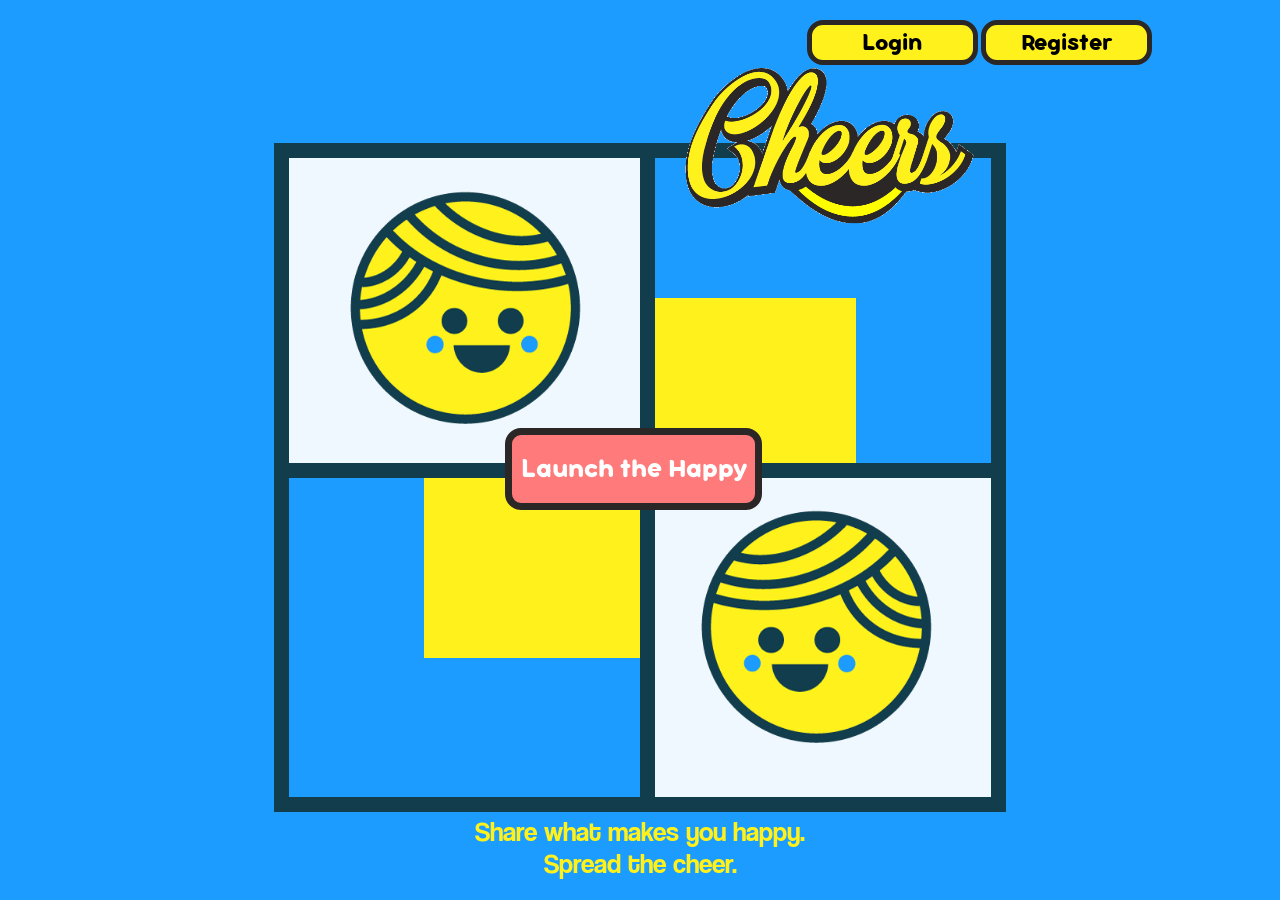
<file: index.html>
<html>
    
    <head>
        <title>Cheers</title>
        <meta name="description" content="Web Dev Final">
        <link rel="stylesheet" href="style.css">
    </head>
    <body>
        <nav>
            <button>Register</button>
            <button>Login</button>
        </nav>
            <div id="box">
                <a href=submissions.php><div class="launch">Launch the Happy</div></a>
                <div class="homebox" id="blue">
                   <img src="img/logo.png" id="logo">
                    <div id="yellowbox1"></div>
                </div>
                <div class="homebox" id="white">
                    <img src="img/smile.png" class="smile"</>
                </div>
                <div class="homebox" id="white">
                    <img src="img/smile1.png" class="smile" id="smile2"</>
                </div>
                <div class="homebox" id="blue">
                    <div id="yellowbox2"></div>
                </div>
            </div>
            <div id="bottomtext">Share what makes you happy.</br>Spread the cheer.</div>
    </body>
    
</html>
</file>
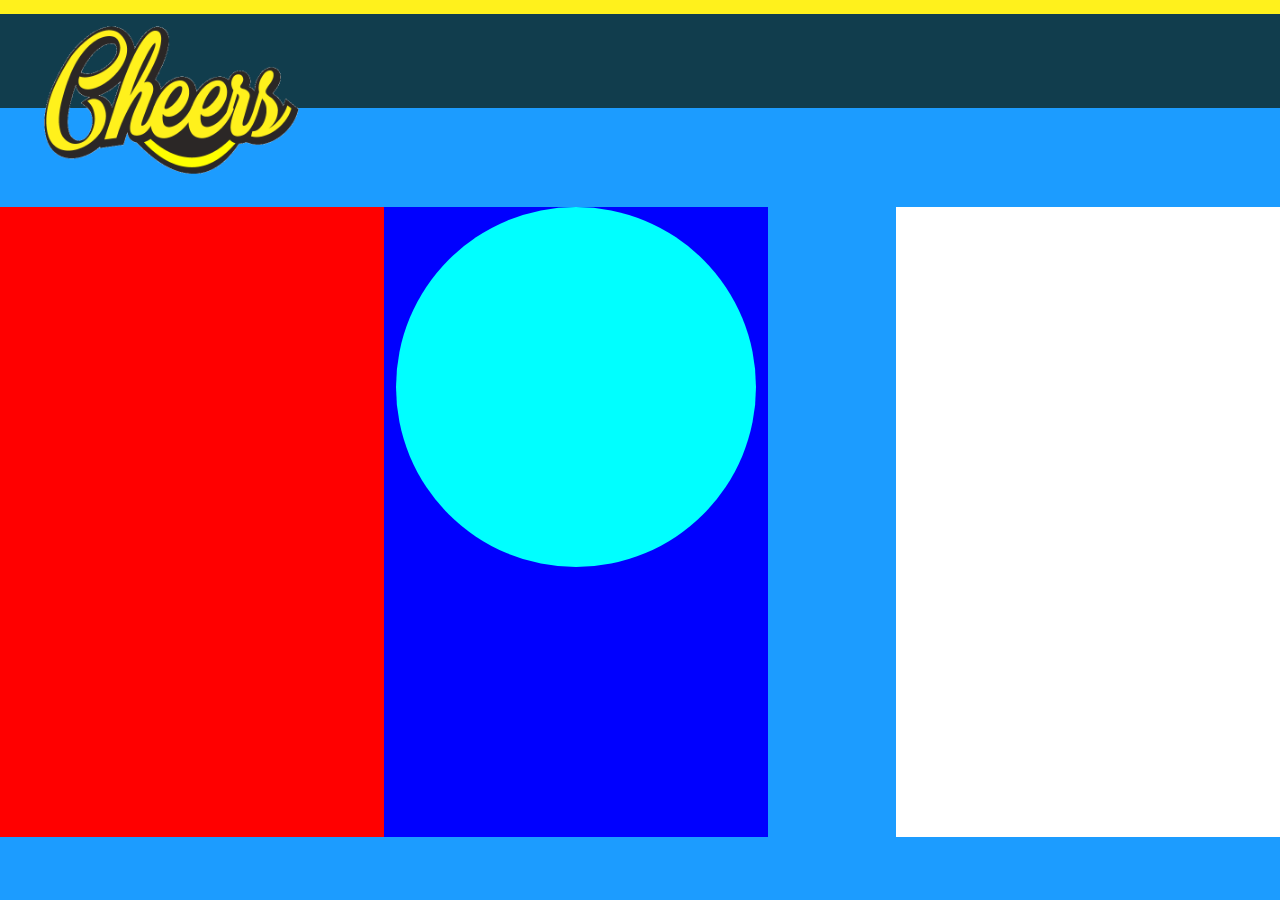
<file: profile.html>
<html>
    
    <head>
        <title>Cheers</title>
        <meta name="description" content="Web Dev Final">
        <link rel="stylesheet" href="style.css">
    </head>
    <body>
        <nav class="notlanding">
            <div id="yellowline"></div>
            <img src="img/logo.png" id="logo">
        </nav>
    <div id="onethirdparent">
        <div class="one-third" style="background-color:red;" id="left">
            
        </div> 
        <div class="one-third" style="background-color:blue;" id="center">
            <div id="circle">
            </div>
        </div>         
        <div class="one-third" style="background-color:white;" id="right">
            
        </div>             
        </div>
    </body>
    
</html>
</file>
<file: style.css>
﻿
html, body, div, span, applet, object, iframe,
h1, h2, h3, h4, h5, h6, p, blockquote, pre,
a, abbr, acronym, address, big, cite, code,
del, dfn, em, img, ins, kbd, q, s, samp,
small, strike, strong, sub, sup, tt, var,
b, u, i, center,
dl, dt, dd, ol, ul, li,
fieldset, form, label, legend,
table, caption, tbody, tfoot, thead, tr, th, td,
article, aside, canvas, details, embed, 
figure, figcaption, footer, header, hgroup, 
menu, nav, output, ruby, section, summary,
time, mark, audio, video {
	margin: 0;
	padding: 0;
	border: 0;
	font-size: 100%;
	font: inherit;
	vertical-align: baseline;
}

html {
  font-size: 62.5%; }

body{
    background-color: #1c9cff;
}
h1, h2, h3, h4, h5, h6 {
  margin-top: 0;
  margin-bottom: 2rem;
  font-weight: 300; }
h1 { font-size: 4.0rem; line-height: 1.2;  letter-spacing: -.1rem;}
h2 { font-size: 3.6rem; line-height: 1.25; letter-spacing: -.1rem; }
h3 { font-size: 3.0rem; line-height: 1.3;  letter-spacing: -.1rem; }
h4 { font-size: 2.4rem; line-height: 1.35; letter-spacing: -.08rem; }
h5 { font-size: 1.8rem; line-height: 1.5;  letter-spacing: -.05rem; }
h6 { font-size: 1.5rem; line-height: 1.6;  letter-spacing: 0; }

/* Larger than phablet */
@media (min-width: 550px) {
  h1 { font-size: 5.0rem; }
  h2 { font-size: 4.2rem; }
  h3 { font-size: 3.6rem; }
  h4 { font-size: 3.0rem; }
  h5 { font-size: 2.4rem; }
  h6 { font-size: 1.5rem; }
}

/* Larger than mobile */
@media (min-width: 400px) {}

/* Larger than phablet (also point when grid becomes active) */
@media (min-width: 550px) {}

/* Larger than tablet */
@media (min-width: 750px) {}

/* Larger than desktop */
@media (min-width: 1000px) {}

/* Larger than Desktop HD */
@media (min-width: 1200px) {}

@keyframes fadein {
    from { opacity: 0; }
    to   { opacity: 1; }
}

@-moz-keyframes fadein {
    from { opacity: 0; }
    to   { opacity: 1; }
}

@-webkit-keyframes fadein {
    from { opacity: 0; }
    to   { opacity: 1; }
}

@-ms-keyframes fadein {
    from { opacity: 0; }
    to   { opacity: 1; }
}

@font-face{
    font-family: "Bubbleboddy";
    src: url("fonts/Bubbleboddy.ttf");
   
}

@font-face{
    font-family: "Coolvetica";
    src: url("fonts/coolvetica rg.ttf");
   
}

@font-face{
    font-family: "Roboto";
    src: url("fonts/Roboto-Black.ttf");
   
}

nav{
    margin-top: 2.0rem;
    width: 80%;
    margin-right: auto;
    margin-left: auto;
    min-width: 50.0rem;
    height:3.0rem;
    margin-bottom: 11vh;
}

.notlanding{
    margin-top:0;
    width:100%;
    height:12vh;
    background-color: #113d4d;
}

.notlanding #yellowline{
    width:100%;
    height:1.5vh;
    background-color: #fff11c;
}

button{
    float:right;
    width:19vh;
    height:5vh;
    border-radius:1.6rem;
    border:.6vh solid #2b2726;
    background-color: #fff11c;
    font-family: "Bubbleboddy";
    font-size: 2.7vh;
    margin-left: .3rem;
    -webkit-transition: border .4s ease-out;
    -moz-transition: border .4s ease-out;
    -o-transition: border .4s ease-out;
    transition: border .4s ease-out;
}

button:hover{
    border:.6vh solid #ff7b7b;
}
#box{
    border: 1.1vh solid #113d4d;
    height:71vh;
    width:78vh;
    min-height: 34.0rem;
    min-width: 34.0rem;
    margin-left: auto;
    margin-right: auto;
    margin-bottom: 1vh;
    position:relative;
}

.submissionbox{
    border: 1.1vh solid #113d4d;
    height:45vh;
    width:74vh;
    min-height: 23.0rem;
    min-width: 23.0rem;
    margin-left: auto;
    margin-right: auto;
    margin-bottom: 1vh;
    position:relative;
    background-color: #FFF669;
    
}

.reactioncontainer{
    width:50vh;
    height:10vh;
    margin-left: auto;
    margin-right: auto;
}
.reactionbutton{
    width:18.5vh;
    height:4vh;
    line-height: 4vh;
    border-radius:2.8rem;
    border:.6vh solid #113d4d;
    color:white;
    text-align: center;
    background-color: #113d4d;
    font-family: "Bubbleboddy";
    font-size: 3.2vh;
    margin-left: .3rem;
    -webkit-transition: border .4s ease-out;
    -moz-transition: border .4s ease-out;
    -o-transition: border .4s ease-out;
    transition: border .4s ease-out;
}

.reactionbutton:hover{
   border:.6vh solid #fff; 
}


#like{
    float:left;
}

#Meh{
    float:right;
}
.submissionsbuttons{
    padding-top: 2vh;
    height:20vh;
    width:63vh;
    min-height: 10.0rem;
    min-width: 23.0rem;
    margin-left: auto;
    margin-right: auto;
    position:relative;
}

.submissionsbuttons .launch{
    border-radius:3.4rem;
    border:.83vh solid #2b2726;
    background-color: #ff7b7b;
    width:54vh;
    height:7.5vh;
    line-height: 7.5vh;
    font-family: "Bubbleboddy";
    text-align: center;
    font-size: 3.5vh;
    color: white;
    position: absolute;
    left:0;
    right:0;
    margin-left: auto;
    margin-right: auto;
    bottom:0;
    -webkit-transition: background-color .4s ease-out;
    -moz-transition: background-color .4s ease-out;
    -o-transition: background-color .4s ease-out;
    transition: background-color .4s ease-out;
}
#launchsubmit{
    width:45vh;
}
.submission{
    position: absolute;
    margin-left: auto;
    margin-right: auto;
    padding-left: 2vh;
    padding-right: 2vh;
    text-align: center;
    left: 0;
    top:10vh;
    right: 0;
    font-family: "coolvetica";
    font-size: 3vh
}

.submitedby{
    position: absolute;
    margin-left: auto;
    margin-right: auto;
    text-align: center;
    left: 0;
    right: 0;
    bottom: 0;
    font-family: "Roboto";
    font-size: 2.6vh;
    margin-bottom: 2vh;
}

.next{
    margin-left: auto;
    margin-right: auto;
    text-align: center;
    font-family: "Roboto";
    font-size:10vh;
    color: #113d4d;
    position:absolute;
    top:-2vh;
    -webkit-transition: color .2s ease-out;
    -moz-transition: color .2s ease-out;
    -o-transition: color .2s ease-out;
    transition: color .2s ease-out;
}

.next:hover{
    color:#ff7b7b;
}

#leftn{
    width:19vh;
    height:19vh;
    position: absolute;
    margin-left: auto;
    margin-right: auto;
    left: 0;
    
}

#rightn{
    width:19vh;
    height:19vh;
    position: absolute;
    margin-left: auto;
    margin-right: auto;
    right: 0;
    
}

.homebox{
    width:50%;
    height:50%;
   box-shadow: 0 0 0 1.5rem #113d4d;
    background-color: aliceblue;
    float:right;
    display: inline-block;
    position:relative;
}

#logo{
    width:34vh;
    height:19vh;
    position:absolute;
    left:4vh;
    top:-11vh;
    
}

.notlanding #logo{
    top:2vh;
    width:30vh;
    height:18vh;
}
.smile{
    width:26vh;
    height:26vh;
    display: block;
    margin: auto;
    margin-top: 3.5vh;
    -webkit-transition: -webkit-transform .8s ease-in-out;
    transition: transform .8s ease-in-out;
}

.smile:hover{
    -webkit-transform: rotate(360deg);
    transform: rotate(360deg);
}

#blue{
    background-color: #1c9cff;
}

#yellowbox1{
    width: 24vh;
    height: 20vh;
    background-color: #fff11c;
    left:0;
    bottom:0;
    position:absolute;
}

#submissionsmile{
    width:19vh;
    height:19vh;
    position: absolute;
    margin-left: auto;
    margin-right: auto;
    left: 0;
    right: 0;
    top:-15vh;
}
#yellowbox2{
    width: 24vh;
    height: 20vh;
    background-color: #fff11c;
    position:absolute;
    top:0;
    right:0;
}

.launch{
    border-radius:1.6rem;
    border:.83vh solid #2b2726;
    background-color: #ff7b7b;
    width:27vh;
    height:7.5vh;
    line-height: 7.5vh;
    font-family: "Bubbleboddy";
    text-align: center;
    font-size: 3vh;
    color: white;
    position: absolute;
    z-index: 99999;
      -webkit-transition: background-color .4s ease-out;
  -moz-transition: background-color .4s ease-out;
  -o-transition: background-color .4s ease-out;
  transition: background-color .4s ease-out;
}
#box .launch{
    left:24vh;
    top:30vh;
}
.launch:hover{
    background-color: #ff4848;
}
#bottomtext{
    margin-left: auto;
    margin-right: auto;
    font-family: "Coolvetica";
    font-size: 3vh;
    color:#fff11c;
    position: relative;
    text-align: center;
    margin-bottom: 1.5vh;
}


#circle{
    width:40vh;
    height:40vh;
    margin:0 auto;
    background-color: aqua;
    -moz-border-radius: 50%;
    -webkit-border-radius: 50%;
    border-radius: 50%;    
}

#onethirdparent{
    min-width: 45rem;
    position:relative;
}

#left{
    float: left; width: 30vw;
    height:70vh;
}

#center{
    display: inline-block; width: 30vw;
    height:70vh;
}

#right{
    float: right;width: 30vw ;
    height:70vh;
    
}

.Textbox{
    position:absolute;
    top:-34vh;
    left:-9vh;
    border: 1.1vh solid #ff7b7b;
    height:45vh;
    width:79vh;
    border-radius:10vh;
    min-height: 23.0rem;
    min-width: 23.0rem;
    margin-bottom: 1vh;
    display:none;
    background-color: #113d4d;
    -webkit-animation: fadein 1s; 
       -moz-animation: fadein 1s; 
        -ms-animation: fadein 1s; 
            animation: fadein 1s;
}

 #leaderboard {
    position:absolute;
    display:none;
    top:20vh;
    left:145vh;
    border: 1.1vh solid #ff7b7b;
    min-height: 23.0rem;
    min-width: 23.0rem;
    margin-bottom: 1vh;
    display:none;
    background-color: #113d4d;
}

span.boxclose{
    float:right;
    margin-top:-30px;
    margin-right:-30px;
    cursor:pointer;
    color: #fff;
    border: 1px solid #AEAEAE;
    border-radius: 30px;
    background: #605F61;
    font-size: 31px;
    font-weight: bold;
    display: inline-block;
    line-height: 0px;
    padding: 11px 3px;       
}

.boxclose:before {
    content: "×";

}

#textboxgreeting{
    font-family: "Coolvetica";
    font-size: 3vh;
    left:10vh;
    top: 2vh;
    width:60vh;
    text-align: center;
    position:absolute;
    color:#fff;
    line-height: 5vh;
    border-bottom: .7vh solid #fff;
}

#happysubmission{
    width:60vh;
    height:26vh;
    left:10vh;
    top: 9vh;
    font-family: "Roboto";
    color:#fff;
    padding: 2vh;
    font-size: 3vh;
    position:absolute;
    background-color: #113d4d;
    border: .7vh solid #fff;
    
}

#name{
    left:15vh;
    bottom: 1vh;
    font-family: "Roboto";
    color:#fff;
    padding: 2vh;
    font-size: 2.5vh;
    position:absolute;
}

#happysubmissionname{
    width:30vh;
    height:4vh;
    left:40vh;
    bottom: 2vh;
    font-family: "Roboto";
    color:#fff;
    padding: 2vh;
    font-size: 3vh;
    position:absolute;
    background-color: #113d4d;
    border: .7vh solid #fff;
}
.leaderresults{
    margin-left: auto;
    margin-right: auto;
    padding-left: 1.5vh;
    padding-right: 1vh;
    padding-bottom: 1vh;
    padding-top: 1vh;
    text-align: left;
    left: 0;
    top:6vh;
    right: 0;
    font-family: "coolvetica";
    font-size: 2.3vh;
    color: white;
    letter-spacing:.1vh;
}

#leaderheading{
    margin-left: auto;
    margin-right: auto;
    padding-left: 1.5vh;
    padding-right: 1vh;
    padding-top: 1vh;
    text-align: center;
    text-decoration: underline;
    left: 0;
    top:2vh;
    right: 0;
    font-family: "coolvetica";
    font-size: 2.5vh;
    color: #fff11c;
    letter-spacing:.1vh;
}
</file>
